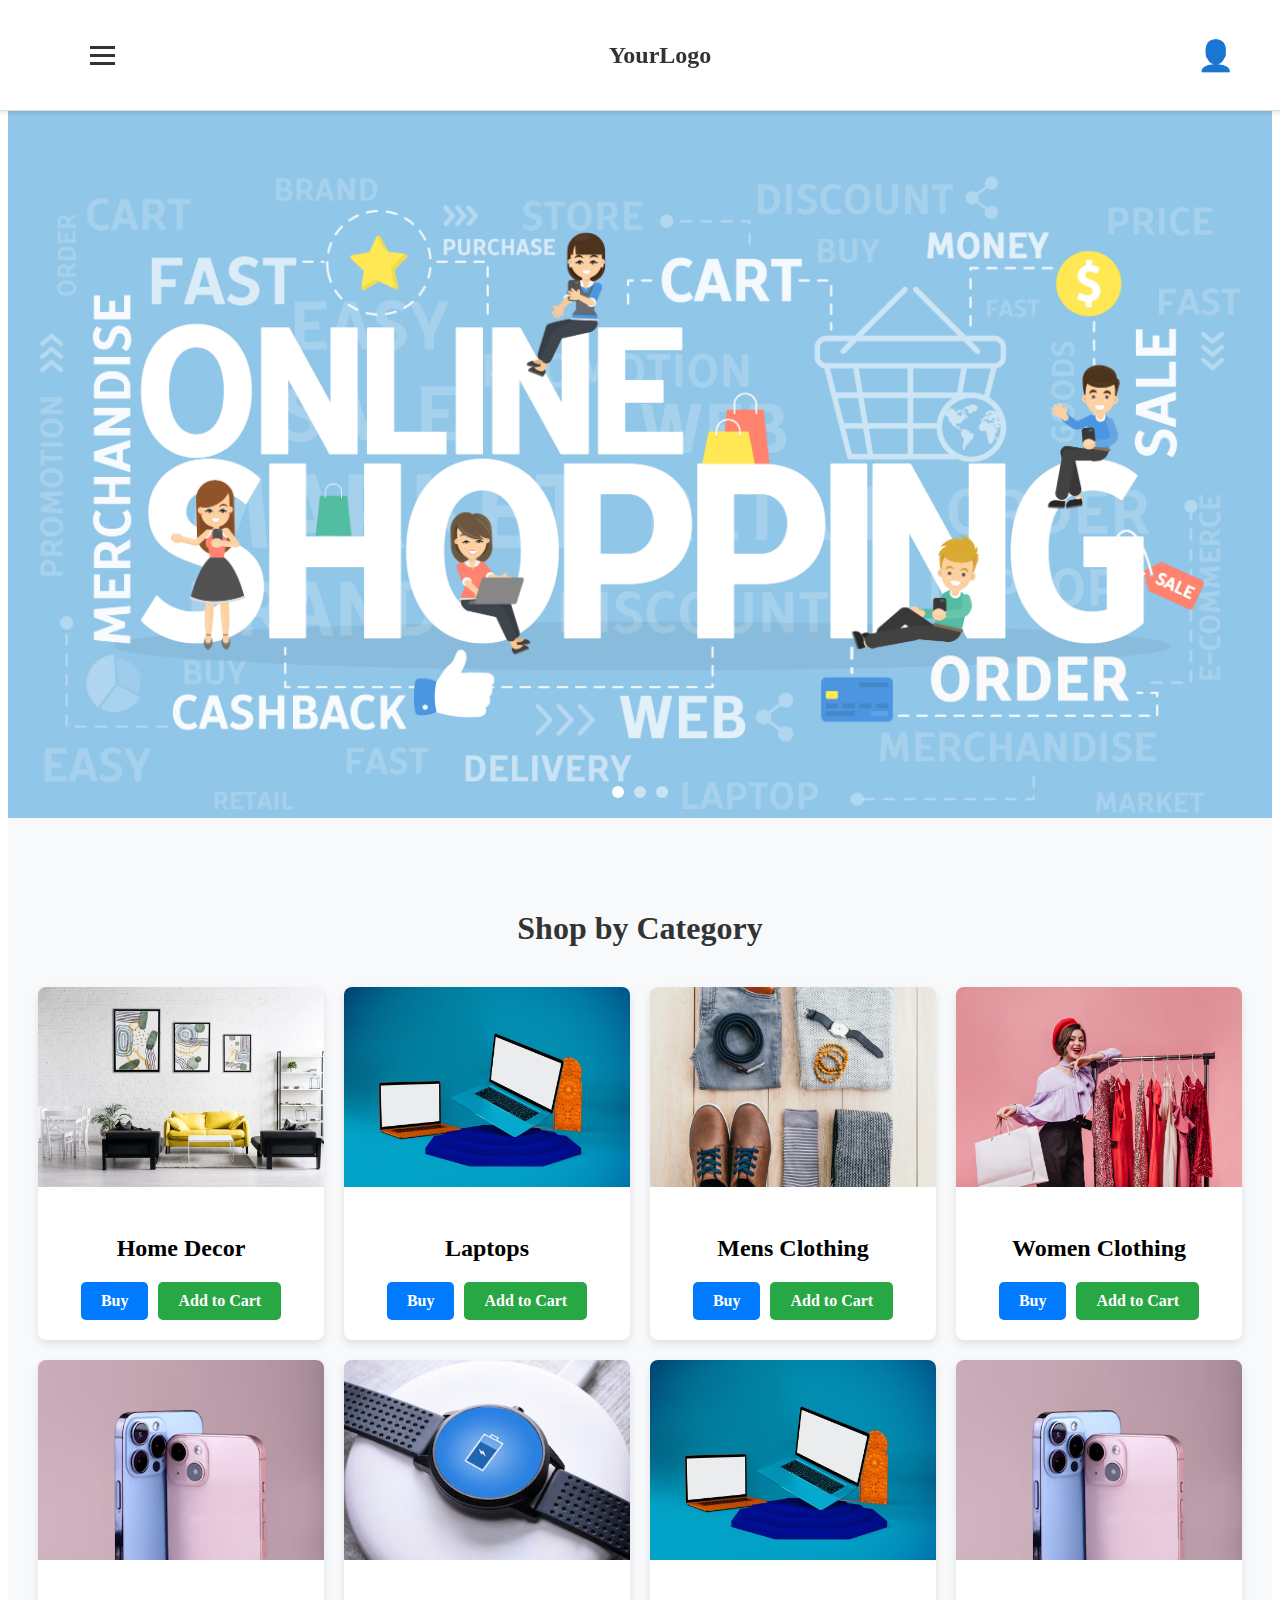
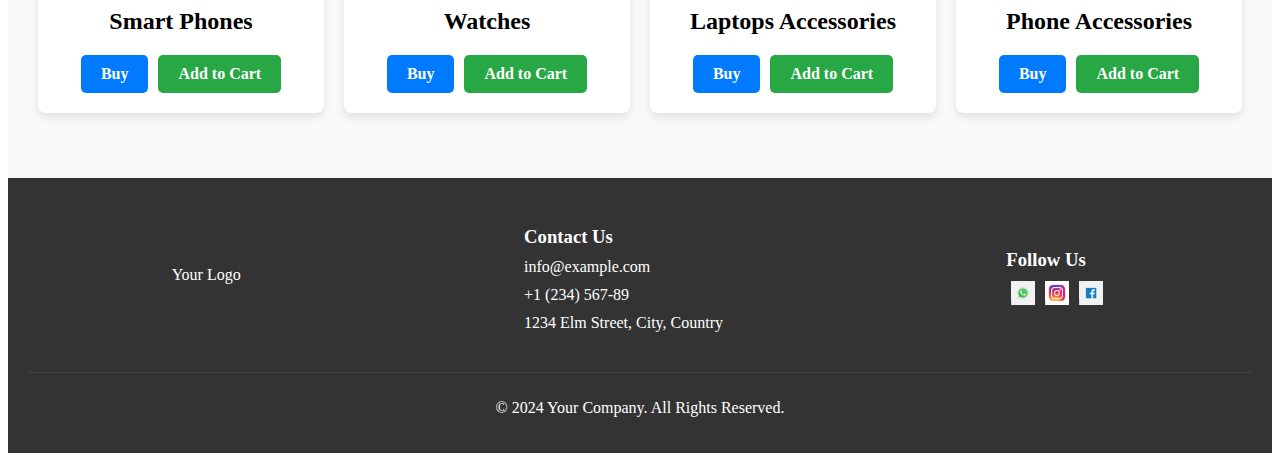
<file: Template-1/index.html>
<!DOCTYPE html>
<html lang="en">

<head>
    <meta charset="UTF-8">
    <meta name="viewport" content="width=device-width, initial-scale=1.0">
    <title>Shopping Website</title>
    <link rel="stylesheet" href="navbar.css">
    <link rel="stylesheet" href="hero_section.css">
    <link rel="stylesheet" href="category.css">
    <link rel="stylesheet" href="footer.css">
</head>

<body>

    <nav class="navbar">
        <div class="navbar-container">
          <!-- Hamburger Menu Button -->
          <button class="hamburger" aria-label="Toggle navigation">
            <span class="bar"></span>
            <span class="bar"></span>
            <span class="bar"></span>
          </button>
      
          <!-- Logo in the Center -->
          <a href="/" class="logo">YourLogo</a>
      
          <!-- Profile Icon with Dropdown -->
          <div class="profile-container">
            <button class="profile-icon" aria-label="User menu">
              👤
            </button>
            <div class="profile-dropdown">
              <a href="/account">Your Account</a>
              <a href="/settings">Settings</a>
              <a href="/orders">Orders</a>
              <a href="/payment">Payment</a>
              <a href="/help">Help</a>
            </div>
          </div>
        </div>
      
        <!-- Mobile Menu -->
        <div class="mobile-menu">
          <input type="text" placeholder="Search..." class="search-bar mobile">
          <ul class="mobile-nav-links">
            <li><a href="/index.html">Home</a></li>
            <li><a href="/shopping.html">Shopping</a></li>
            <li><a href="/about.html">About</a></li>
            <li><a href="/contact-us.html">Contact-us</a></li>
          </ul>
          <div class="mobile-search-cart-account">
            <a href="/cart" class="icon cart-icon">🛒</a>
            <a href="/account" class="icon account-icon">👤</a>
          </div>
        </div>
      </nav>
      
    <section class="hero">
        <!-- Slider Container -->
        <div class="slider">
          <div class="slide" style="background-image: url('bg/b1.jpg');"></div>
          <div class="slide" style="background-image: url('bg/b2.jpg');"></div>
          <div class="slide" style="background-image: url('bg/b3.jpg');"></div>
        </div>
        <!-- Bottom Navigation -->
        <div class="slider-nav">
          <span class="nav-dot active" data-slide="0"></span>
          <span class="nav-dot" data-slide="1"></span>
          <span class="nav-dot" data-slide="2"></span>
        </div>
      </section>


      <!--   CATEGORY SECTIONS    -->
      <section class="category-section">
        <h2 class="section-heading">Shop by Category</h2>
        <div class="categories">
          <!-- Category Item -->
          <div class="category-item">
            <img src="category_icons/home-decor.png" alt="Category 1" class="category-image">
            <div class="category-info">
              <h3 class="category-title">Home Decor</h3>
              <div class="category-buttons">
                <a href="#" class="btn buy-btn">Buy</a>
                <a href="#" class="btn cart-btn">Add to Cart</a>
              </div>
            </div>
          </div>
          <!-- Repeat for 10 categories -->
          <div class="category-item">
            <img src="category_icons/laptop.png" alt="Category 2" class="category-image">
            <div class="category-info">
              <h3 class="category-title">Laptops</h3>
              <div class="category-buttons">
                <a href="#" class="btn buy-btn">Buy</a>
                <a href="#" class="btn cart-btn">Add to Cart</a>
              </div>
            </div>
          </div>
          <!-- ... Continue for all 10 categories ... -->
          <div class="category-item">
            <img src="category_icons/mens-clothes.png" alt="Category 3" class="category-image">
            <div class="category-info">
              <h3 class="category-title">Mens Clothing</h3>
              <div class="category-buttons">
                <a href="#" class="btn buy-btn">Buy</a>
                <a href="#" class="btn cart-btn">Add to Cart</a>
              </div>
            </div>
          </div>
          <div class="category-item">
            <img src="category_icons/women_clothes.png" alt="Category 4" class="category-image">
            <div class="category-info">
              <h3 class="category-title">Women Clothing</h3>
              <div class="category-buttons">
                <a href="#" class="btn buy-btn">Buy</a>
                <a href="#" class="btn cart-btn">Add to Cart</a>
              </div>
            </div>
          </div>
          <div class="category-item">
            <img src="category_icons/phone.png" alt="Category 5" class="category-image">
            <div class="category-info">
              <h3 class="category-title">Smart Phones</h3>
              <div class="category-buttons">
                <a href="#" class="btn buy-btn">Buy</a>
                <a href="#" class="btn cart-btn">Add to Cart</a>
              </div>
            </div>
          </div>
          <div class="category-item">
            <img src="category_icons/watches.png" alt="Category 6" class="category-image">
            <div class="category-info">
              <h3 class="category-title">Watches</h3>
              <div class="category-buttons">
                <a href="#" class="btn buy-btn">Buy</a>
                <a href="#" class="btn cart-btn">Add to Cart</a>
              </div>
            </div>
          </div>
          <div class="category-item">
            <img src="category_icons/laptop.png" alt="Category 7" class="category-image">
            <div class="category-info">
              <h3 class="category-title">Laptops Accessories</h3>
              <div class="category-buttons">
                <a href="#" class="btn buy-btn">Buy</a>
                <a href="#" class="btn cart-btn">Add to Cart</a>
              </div>
            </div>
          </div>
          <div class="category-item">
            <img src="category_icons/phone.png" alt="Category 8" class="category-image">
            <div class="category-info">
              <h3 class="category-title">Phone Accessories</h3>
              <div class="category-buttons">
                <a href="#" class="btn buy-btn">Buy</a>
                <a href="#" class="btn cart-btn">Add to Cart</a>
              </div>
            </div>
          </div>
        </div>
      </section>




 <!-- Footer -->
<footer class="footer">
    <div class="footer-content">
      <!-- Brand Logo -->
      <div class="footer-logo">Your Logo
        <!-- <a href="#">
          <img src="icons/fb.png your-logo.png" alt="Brand Logo" class="logo-image">
        </a> -->
      </div>
  
      <!-- Contact Information -->
      <div class="footer-contact">
        <h3>Contact Us</h3>
        <ul class="contact-list">
          <li><a href="mailto:info@example.com">info@example.com</a></li>
          <li><a href="tel:+123456789">+1 (234) 567-89</a></li>
          <li><a href="#">1234 Elm Street, City, Country</a></li>
        </ul>
      </div>
  
      <!-- Social Media Links -->
      <div class="footer-social">
        <h3>Follow Us</h3>
        <ul class="social-links">
          <li><a href="https://facebook.com" target="_blank" aria-label="Facebook"><img class="image" src="icons/whatsapp.png" alt="Facebook"></a></li>
          <li><a href="https://twitter.com" target="_blank" aria-label="Twitter"><img class="image" src="icons/insta.png " alt="Twitter"></a></li>
          <li><a href="https://instagram.com" target="_blank" aria-label="Instagram"><img class="image" src="icons/fb.png " alt="Instagram"></a></li>
          </ul>
      </div>
    </div>
  
    <!-- Footer Bottom -->
    <div class="footer-bottom">
      <p>&copy; 2024 Your Company. All Rights Reserved.</p>
    </div>
  </footer>
  
  
  

    <script src="scripts.js"></script>
    </body\>

</html>
</file>
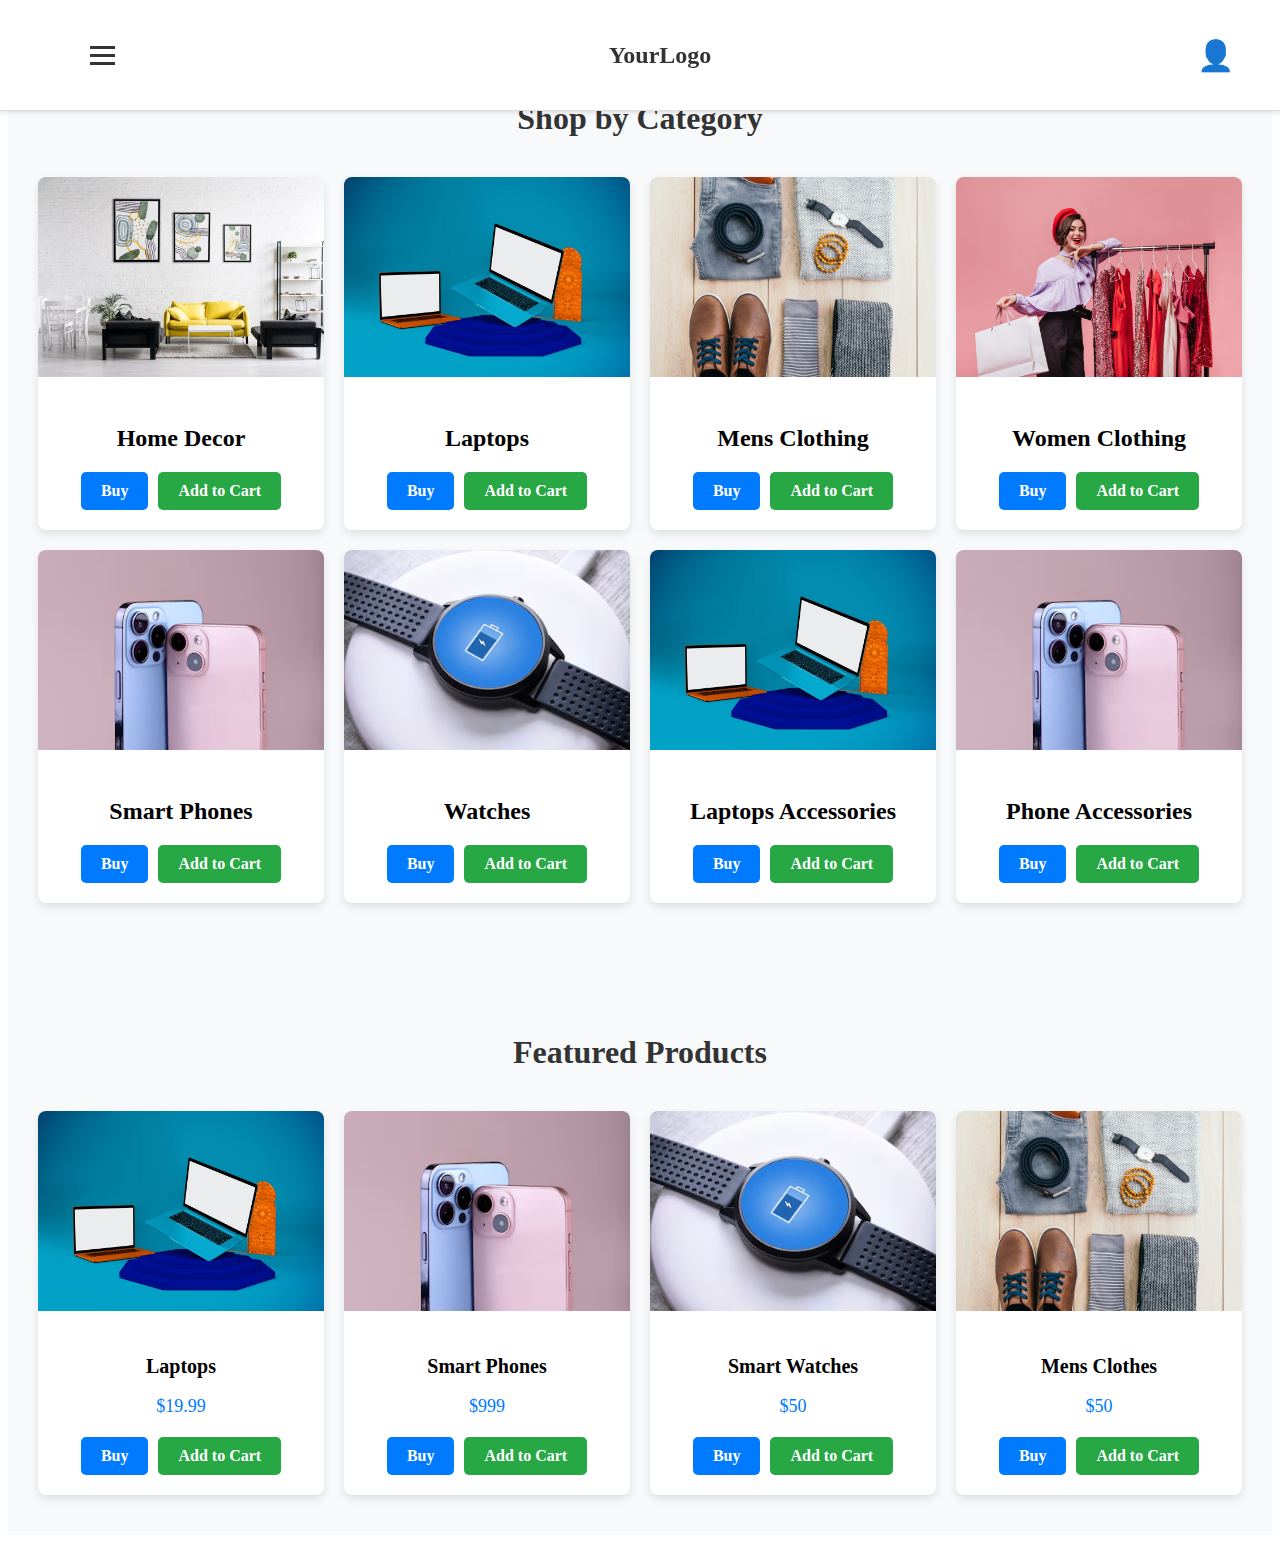
<file: Template-1/shopping.html>
<!DOCTYPE html>
<html lang="en">

<head>
    <meta charset="UTF-8">
    <meta name="viewport" content="width=device-width, initial-scale=1.0">
    <title>Shopping </title>

    <link rel="stylesheet" href="navbar.css">
    <link rel="stylesheet" href="hero_section.css">
    <link rel="stylesheet" href="category.css">
    <link rel="stylesheet" href="footer.css">
</head>

<body>
    <nav class="navbar">
        <div class="navbar-container">
            <!-- Hamburger Menu Button -->
            <button class="hamburger" aria-label="Toggle navigation">
                <span class="bar"></span>
                <span class="bar"></span>
                <span class="bar"></span>
            </button>

            <!-- Logo in the Center -->
            <a href="/" class="logo">YourLogo</a>

            <!-- Profile Icon with Dropdown -->
            <div class="profile-container">
                <button class="profile-icon" aria-label="User menu">
                    👤
                </button>
                <div class="profile-dropdown">
                    <a href="/account">Your Account</a>
                    <a href="/settings">Settings</a>
                    <a href="/orders">Orders</a>
                    <a href="/payment">Payment</a>
                    <a href="/help">Help</a>
                </div>
            </div>
        </div>

        <!-- Mobile Menu -->
        <div class="mobile-menu">
            <input type="text" placeholder="Search..." class="search-bar mobile">
            <ul class="mobile-nav-links">
                <li><a href="/index.html">Home</a></li>
                <li><a href="/shopping.html">Shopping</a></li>
                <li><a href="/about.html">About</a></li>
                <li><a href="/contact-us.html">Contact-us</a></li>
            </ul>
            <div class="mobile-search-cart-account">
                <a href="/cart" class="icon cart-icon">🛒</a>
                <a href="/account" class="icon account-icon">👤</a>
            </div>
        </div>
    </nav>
    <!--   CATEGORY SECTIONS    -->
    <section class="category-section">
        <h2 class="section-heading">Shop by Category</h2>
        <div class="categories">
            <!-- Category Item -->
            <div class="category-item">
                <img src="category_icons/home-decor.png" alt="Category 1" class="category-image">
                <div class="category-info">
                    <h3 class="category-title">Home Decor</h3>
                    <div class="category-buttons">
                        <a href="#" class="btn buy-btn">Buy</a>
                        <a href="#" class="btn cart-btn">Add to Cart</a>
                    </div>
                </div>
            </div>
            <!-- Repeat for 10 categories -->
            <div class="category-item">
                <img src="category_icons/laptop.png" alt="Category 2" class="category-image">
                <div class="category-info">
                    <h3 class="category-title">Laptops</h3>
                    <div class="category-buttons">
                        <a href="#" class="btn buy-btn">Buy</a>
                        <a href="#" class="btn cart-btn">Add to Cart</a>
                    </div>
                </div>
            </div>
            <!-- ... Continue for all 10 categories ... -->
            <div class="category-item">
                <img src="category_icons/mens-clothes.png" alt="Category 3" class="category-image">
                <div class="category-info">
                    <h3 class="category-title">Mens Clothing</h3>
                    <div class="category-buttons">
                        <a href="#" class="btn buy-btn">Buy</a>
                        <a href="#" class="btn cart-btn">Add to Cart</a>
                    </div>
                </div>
            </div>
            <div class="category-item">
                <img src="category_icons/women_clothes.png" alt="Category 4" class="category-image">
                <div class="category-info">
                    <h3 class="category-title">Women Clothing</h3>
                    <div class="category-buttons">
                        <a href="#" class="btn buy-btn">Buy</a>
                        <a href="#" class="btn cart-btn">Add to Cart</a>
                    </div>
                </div>
            </div>
            <div class="category-item">
                <img src="category_icons/phone.png" alt="Category 5" class="category-image">
                <div class="category-info">
                    <h3 class="category-title">Smart Phones</h3>
                    <div class="category-buttons">
                        <a href="#" class="btn buy-btn">Buy</a>
                        <a href="#" class="btn cart-btn">Add to Cart</a>
                    </div>
                </div>
            </div>
            <div class="category-item">
                <img src="category_icons/watches.png" alt="Category 6" class="category-image">
                <div class="category-info">
                    <h3 class="category-title">Watches</h3>
                    <div class="category-buttons">
                        <a href="#" class="btn buy-btn">Buy</a>
                        <a href="#" class="btn cart-btn">Add to Cart</a>
                    </div>
                </div>
            </div>
            <div class="category-item">
                <img src="category_icons/laptop.png" alt="Category 7" class="category-image">
                <div class="category-info">
                    <h3 class="category-title">Laptops Accessories</h3>
                    <div class="category-buttons">
                        <a href="#" class="btn buy-btn">Buy</a>
                        <a href="#" class="btn cart-btn">Add to Cart</a>
                    </div>
                </div>
            </div>
            <div class="category-item">
                <img src="category_icons/phone.png" alt="Category 8" class="category-image">
                <div class="category-info">
                    <h3 class="category-title">Phone Accessories</h3>
                    <div class="category-buttons">
                        <a href="#" class="btn buy-btn">Buy</a>
                        <a href="#" class="btn cart-btn">Add to Cart</a>
                    </div>
                </div>
            </div>
        </div>
    </section>


    <!-- Products displayed -->
    <section class="product-section">
        <h2 class="section-heading">Featured Products</h2>
        <div class="product-grid">
            <!-- Product Item -->
            <div class="product-item">
                <img src="category_icons/laptop.png" alt="Laptops" class="product-image">
                <div class="product-info">
                    <h3 class="product-title">Laptops</h3>
                    <p class="product-price">$19.99</p>
                    <div class="product-buttons">
                        <a href="#" class="btn buy-btn">Buy</a>
                        <a href="#" class="btn cart-btn">Add to Cart</a>
                    </div>
                </div>
            </div>

            <!-- Repeat for each product, ensuring each one is inside its own product-item div -->
            <div class="product-item">
                <img src="category_icons/phone.png" alt="Smart Phones" class="product-image">
                <div class="product-info">
                    <h3 class="product-title">Smart Phones</h3>
                    <p class="product-price">$999</p>
                    <div class="product-buttons">
                        <a href="#" class="btn buy-btn">Buy</a>
                        <a href="#" class="btn cart-btn">Add to Cart</a>
                    </div>
                </div>
            </div>

            <div class="product-item">
                <img src="category_icons/watches.png" alt="Smart Watches" class="product-image">
                <div class="product-info">
                    <h3 class="product-title">Smart Watches</h3>
                    <p class="product-price">$50</p>
                    <div class="product-buttons">
                        <a href="#" class="btn buy-btn">Buy</a>
                        <a href="#" class="btn cart-btn">Add to Cart</a>
                    </div>
                </div>
            </div>

            <div class="product-item">
                <img src="category_icons/mens-clothes.png" alt="Mens Clothes" class="product-image">
                <div class="product-info">
                    <h3 class="product-title">Mens Clothes</h3>
                    <p class="product-price">$50</p>
                    <div class="product-buttons">
                        <a href="#" class="btn buy-btn">Buy</a>
                        <a href="#" class="btn cart-btn">Add to Cart</a>
                    </div>
                </div>
            </div>
    </section>

    <script src="scripts.js"></script>
</body>

</html>
</file>
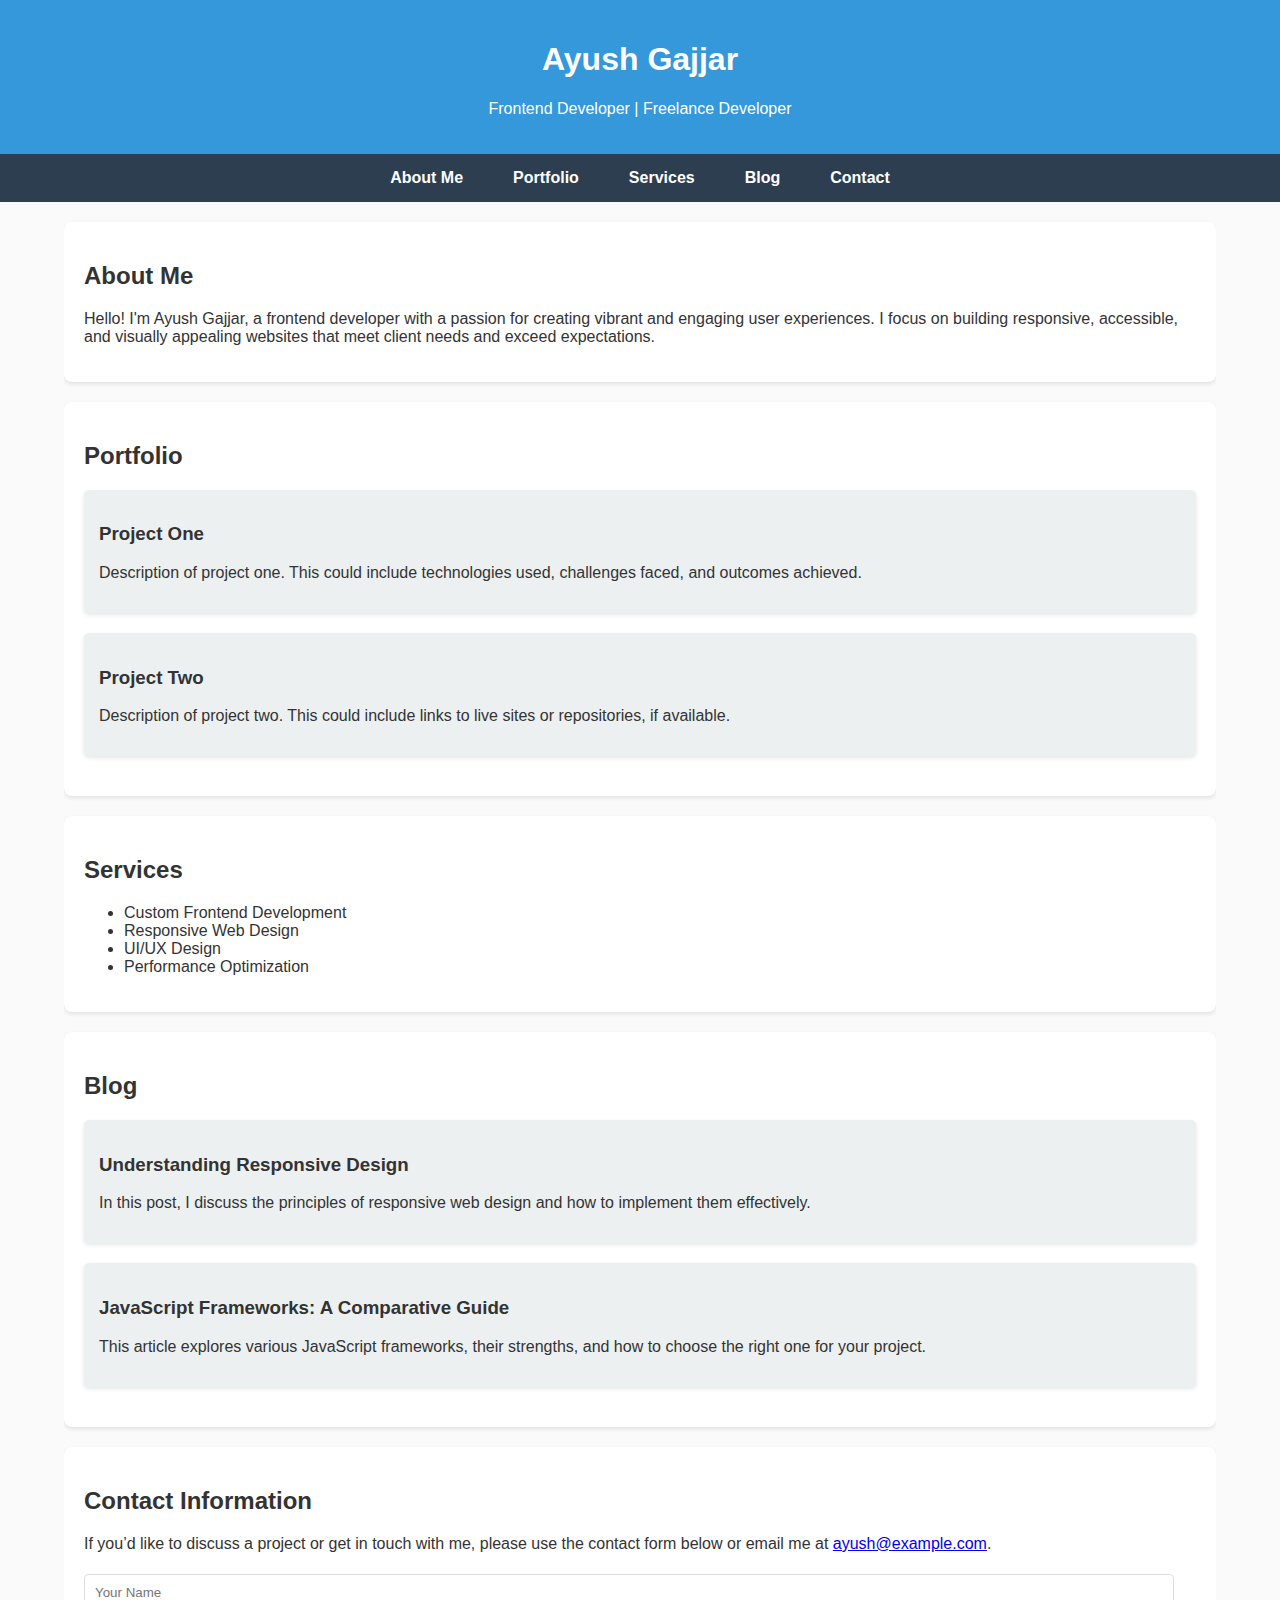
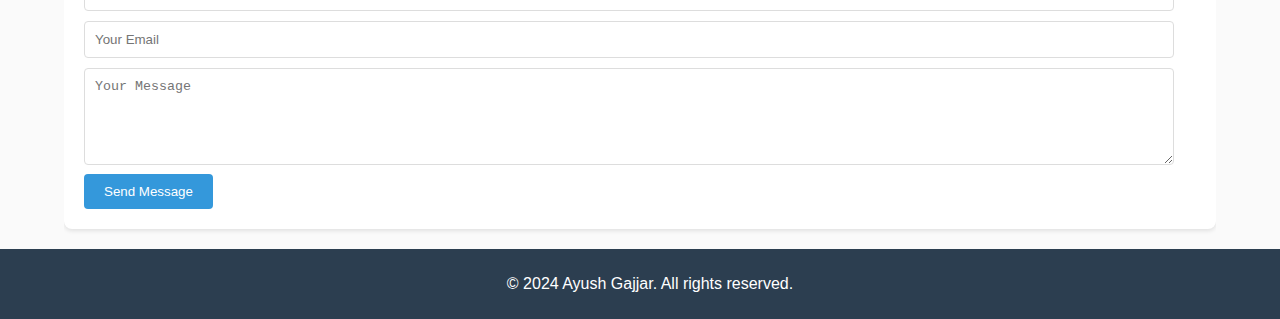
<file: Template-2_portfolio/dem.html>
<!DOCTYPE html>
<html lang="en">
<head>
    <meta charset="UTF-8">
    <meta name="viewport" content="width=device-width, initial-scale=1.0">
    <title>Ayush Gajjar - Frontend Developer</title>
    <style>
        body {
            font-family: Arial, sans-serif;
            margin: 0;
            padding: 0;
            color: #333;
            background-color: #fafafa;
        }
        header {
            background-color: #3498db;
            color: white;
            padding: 20px;
            text-align: center;
        }
        nav {
            display: flex;
            justify-content: center;
            background-color: #2c3e50;
        }
        nav a {
            color: white;
            padding: 15px 25px;
            text-decoration: none;
            text-align: center;
            font-weight: bold;
        }
        nav a:hover {
            background-color: #34495e;
        }
        .container {
            width: 90%;
            max-width: 1200px;
            margin: auto;
            overflow: hidden;
        }
        section {
            padding: 20px;
            background: white;
            margin: 20px 0;
            border-radius: 8px;
            box-shadow: 0 2px 4px rgba(0, 0, 0, 0.1);
        }
        .portfolio-item, .blog-post {
            margin-bottom: 20px;
            padding: 15px;
            background: #ecf0f1;
            border-radius: 5px;
            box-shadow: 0 2px 4px rgba(0, 0, 0, 0.1);
        }
        footer {
            background-color: #2c3e50;
            color: white;
            text-align: center;
            padding: 10px;
            position: relative;
            bottom: 0;
            width: 100%;
        }
        .contact-form input, .contact-form textarea {
            width: calc(100% - 22px);
            padding: 10px;
            margin: 5px 0;
            border: 1px solid #ddd;
            border-radius: 4px;
            box-sizing: border-box;
        }
        .contact-form button {
            background-color: #3498db;
            color: white;
            padding: 10px 20px;
            border: none;
            border-radius: 4px;
            cursor: pointer;
        }
        .contact-form button:hover {
            background-color: #2980b9;
        }
        @media (max-width: 768px) {
            nav {
                flex-direction: column;
            }
            nav a {
                padding: 10px;
                font-size: 14px;
            }
            .container {
                width: 100%;
            }
        }
    </style>
</head>
<body>
    <header>
        <h1>Ayush Gajjar</h1>
        <p>Frontend Developer | Freelance Developer</p>
    </header>
    
    <nav>
        <a href="#about">About Me</a>
        <a href="#portfolio">Portfolio</a>
        <a href="#services">Services</a>
        <a href="#blog">Blog</a>
        <a href="#contact">Contact</a>
    </nav>

    <div class="container">
        <section id="about">
            <h2>About Me</h2>
            <p>Hello! I'm Ayush Gajjar, a frontend developer with a passion for creating vibrant and engaging user experiences. I focus on building responsive, accessible, and visually appealing websites that meet client needs and exceed expectations.</p>
        </section>

        <section id="portfolio">
            <h2>Portfolio</h2>
            <div class="portfolio-item">
                <h3>Project One</h3>
                <p>Description of project one. This could include technologies used, challenges faced, and outcomes achieved.</p>
            </div>
            <div class="portfolio-item">
                <h3>Project Two</h3>
                <p>Description of project two. This could include links to live sites or repositories, if available.</p>
            </div>
            <!-- Add more portfolio items as needed -->
        </section>

        <section id="services">
            <h2>Services</h2>
            <ul>
                <li>Custom Frontend Development</li>
                <li>Responsive Web Design</li>
                <li>UI/UX Design</li>
                <li>Performance Optimization</li>
                <!-- Add more services as needed -->
            </ul>
        </section>

        <section id="blog">
            <h2>Blog</h2>
            <div class="blog-post">
                <h3>Understanding Responsive Design</h3>
                <p>In this post, I discuss the principles of responsive web design and how to implement them effectively.</p>
            </div>
            <div class="blog-post">
                <h3>JavaScript Frameworks: A Comparative Guide</h3>
                <p>This article explores various JavaScript frameworks, their strengths, and how to choose the right one for your project.</p>
            </div>
            <!-- Add more blog posts as needed -->
        </section>

        <section id="contact">
            <h2>Contact Information</h2>
            <p>If you’d like to discuss a project or get in touch with me, please use the contact form below or email me at <a href="mailto:ayush@example.com">ayush@example.com</a>.</p>
            <form class="contact-form" action="#" method="post">
                <input type="text" name="name" placeholder="Your Name" required>
                <input type="email" name="email" placeholder="Your Email" required>
                <textarea name="message" rows="5" placeholder="Your Message" required></textarea>
                <button type="submit">Send Message</button>
            </form>
        </section>
    </div>

    <footer>
        <p>&copy; 2024 Ayush Gajjar. All rights reserved.</p>
    </footer>
</body>
</html>
</file>
<file: Template-1/navbar.css>
/* General navbar styles */
.navbar {
  position: fixed;
  width: 100%;
  height: 10vh;
  top: 0;
  left: 0;
  background: #fff;
  border-bottom: 1px solid #ddd;
  box-shadow: 0 2px 4px rgba(0, 0, 0, 0.1);
  padding: 10px 20px;
  display: flex;
  align-items: center;
  z-index: 1000;
}

/* Navbar Container for Flex Layout */
.navbar-container {
  display: flex;
  align-items: center;
  width: 100%;
  max-width: 1200px;
  /* Adjust as needed */
  margin: 0 auto;
  position: relative;
}

/* Logo in the Center */
.logo {
  font-size: 24px;
  font-weight: bold;
  color: #333;
  text-decoration: none;
  position: absolute;
  left: 50%;
  transform: translateX(-50%);
  white-space: nowrap;
  /* Prevent text wrapping */
}

/* Hamburger Menu */
.hamburger {
  background: none;
  border: none;
  cursor: pointer;
  padding: 10px;
  position: absolute;
  left: 20px;
  z-index: 1;
}

.hamburger .bar {
  display: block;
  width: 25px;
  height: 3px;
  background: #333;
  margin: 5px 0;
  transition: 0.3s;
}

/* Profile Icon with Dropdown */
.profile-container {
  position: absolute;
  right: 20px;
  display: flex;
  align-items: center;
  gap: 10px;
}

.profile-icon {
  background: none;
  border: none;
  cursor: pointer;
  font-size: 30px;
  color: #333;
  position: relative;
}


.profile-dropdown {
  width: 15vw;
  height: 25vh;
  display: none;
  position: absolute;
  top: 36px;
  right: -160px;
  background: #fff;
  border: 1px solid #ddd;
  box-shadow: 0 2px 4px rgba(0, 0, 0, 0.1);
  border-radius: 4px;
  padding: 10px;
  z-index: 1;
}
.profile-dropdown.visible {
  display: block;
}

.profile-dropdown a {

  display: block;
  color: #333;
  text-decoration: none;
  padding: 10px;
}

.profile-dropdown a:hover {
  background: #f1f1f1;
}

.profile-icon:hover .profile-dropdown {
  display: block;
}

/* Mobile Menu */
.mobile-menu {
  display: none;
  background: #fff;
  position: absolute;
  top: 62px;
  /* Adjust based on navbar height */
  left: 0;
  right: 0;
  width: 90%;
  box-shadow: 0 2px 4px rgba(0, 0, 0, 0.1);
  padding: 10px;
}

.mobile-menu .search-bar.mobile {
  width: 97%;
  margin-bottom: 10px;
}

.mobile-nav-links {
  list-style: none;
  padding: 0;
  margin: 0;
}

.mobile-nav-links li {
  padding: 10px 0;
}

.mobile-nav-links li a {
  text-decoration: none;
  color: #333;
  font-size: 18px;
  display: block;
}

.mobile-nav-links li a:hover {
  color: #007bff;
}

.mobile-search-cart-account {
  display: flex;
  justify-content: space-between;
  margin-top: 10px;
}

/* Mobile Menu Toggle */
.mobile-menu.active {
  display: block;
}

/* Media query for responsiveness */
@media (max-width: 768px) {
  .navbar {
    padding: 10px;
  }

  .mobile-search-cart-account {
    font-size: 25px;
    width: 100vw;
    display: flex;
    justify-content: space-evenly;
    margin-top: 10px;
  }

  .profile-icon {
    background: none;
    border: none;
    cursor: pointer;
    font-size: 20px;
    color: #333;
    position: relative;
  }


  .logo {
    margin: auto;
    position: static;
    transform: none;
  }

  .hamburger {
    display: block;
  }

  .profile-container {
    display: none;
    /* Hide profile icon in mobile view */
  }

  .mobile-menu.active {
    display: block;
  }
}
</file>
<file: Template-1/hero_section.css>
/* Hero Section Styles */
.hero {
    position: relative;
    overflow: hidden;
    width: 100%;
    height: 90vh;
    display: flex;
    align-items: center;
    justify-content: center;
}

/* Slider Container */
.slider {
    display: flex;
    transition: transform 0.5s ease-in-out;
    width: 300%;
    /* Three slides */
    height: 100%;
}

/* Individual Slide */
.slide {
    margin-top: 85px;
    background-repeat: no-repeat;
    flex: 1 0 100%;
    background-size: cover;
    background-position: center;
    height: 100%;
    min-height: 70%;
    /* Ensure slides cover the full height */
}

/* Slider Navigation */
.slider-nav {
    position: absolute;
    bottom: 20px;
    left: 50%;
    transform: translateX(-50%);
    display: flex;
    gap: 10px;
}

.nav-dot {
    width: 12px;
    height: 12px;
    background-color: #fff;
    border-radius: 50%;
    cursor: pointer;
    opacity: 0.5;
    transition: opacity 0.3s;
}

.nav-dot.active {
    opacity: 1;
}

/* Responsive Design */
@media (max-width: 768px) {
    .slide {
        height: 38vh;
        /* Adjust height on smaller screens if needed */
    }
    .hero {
        position: relative;
        overflow: hidden;
        width: 100%;
        height: 60vh;
        display: flex;
        align-items: center;
        justify-content: center;
    }
}
</file>
<file: Template-1/category.css>
/* Category Section Styles */
.category-section {
    padding: 65px 20px;
    background-color: #f8f9fa;
  }
  
  .section-heading {
    text-align: center;
    font-size: 2rem;
    margin-bottom: 40px;
    color: #333;
  }
  
  .categories {
    display: flex;
    flex-wrap: wrap;
    gap: 20px;
    justify-content: center;
  }
  
  .category-item {
    background-color: #fff;
    border-radius: 8px;
    overflow: hidden;
    width: calc(25% - 20px); /* Adjust width based on the number of categories per row */
    box-shadow: 0 4px 8px rgba(0, 0, 0, 0.1);
    transition: transform 0.3s ease-in-out;
  }
  
  .category-item:hover {
    transform: translateY(-5px);
  }
  
  .category-image {
    width: 100%;
    height: 200px; /* Fixed height for images */
    object-fit: cover; /* Ensure images cover the area without distortion */
  }
  
  .category-info {
    padding: 20px;
    text-align: center;
  }
  
  .category-title {
    font-size: 1.5rem;
    margin-bottom: 20px;
  }
  
  .category-buttons {
    display: flex;
    justify-content: center;
    gap: 10px;
  }
  
  .btn {
    display: inline-block;
    padding: 10px 20px;
    font-size: 1rem;
    font-weight: bold;
    text-decoration: none;
    border-radius: 5px;
    transition: background-color 0.3s, color 0.3s;
    color: #fff;
  }
  
  .buy-btn {
    background-color: #007bff;
  }
  
  .buy-btn:hover {
    background-color: #0056b3;
  }
  
  .cart-btn {
    background-color: #28a745;
  }
  
  .cart-btn:hover {
    background-color: #218838;
  }
  
  /* Responsive Styles */
  @media (max-width: 1024px) {
    .category-item {
      width: calc(33.333% - 20px); /* Three categories per row on medium screens */
    }
  }
  
  @media (max-width: 768px) {
    .category-item {
      width: calc(50% - 20px); /* Two categories per row on small screens */
    }
  }
  
  @media (max-width: 480px) {
    .category-item {
      width: 100%; /* One category per row on extra small screens */
    }
  }

  

/* ========================================================================================================*/


  /* Product Section Styles */
.product-section {
    padding: 40px 20px;
    background-color: #f8f9fa;
  }
  
  .section-heading {
    text-align: center;
    font-size: 2rem;
    margin-bottom: 40px;
    color: #333;
  }
  
  .product-grid {
    display: flex;
    flex-wrap: wrap;
    gap: 20px;
    justify-content: center;
  }
  
  .product-item {
    background-color: #fff;
    border-radius: 8px;
    overflow: hidden;
    width: calc(25% - 20px); /* Adjust width based on the number of products per row */
    box-shadow: 0 4px 8px rgba(0, 0, 0, 0.1);
    transition: transform 0.3s ease-in-out, box-shadow 0.3s ease-in-out;
  }
  
  .product-item:hover {
    transform: translateY(-5px);
    box-shadow: 0 6px 12px rgba(0, 0, 0, 0.2);
  }
  
  .product-image {
    width: 100%;
    height: 200px; /* Fixed height for product images */
    object-fit: cover; /* Ensure images cover the area without distortion */
  }
  
  .product-info {
    padding: 20px;
    text-align: center;
  }
  
  .product-title {
    font-size: 1.25rem;
    margin-bottom: 10px;
  }
  
  .product-price {
    font-size: 1.125rem;
    margin-bottom: 20px;
    color: #007bff; /* Accent color for price */
  }
  
  .product-buttons {
    display: flex;
    justify-content: center;
    gap: 10px;
  }
  
  .btn {
    display: inline-block;
    padding: 10px 20px;
    font-size: 1rem;
    font-weight: bold;
    text-decoration: none;
    border-radius: 5px;
    transition: background-color 0.3s, color 0.3s;
    color: #fff;
  }
  
  .buy-btn {
    background-color: #007bff;
  }
  
  .buy-btn:hover {
    background-color: #0056b3;
  }
  
  .cart-btn {
    background-color: #28a745;
  }
  
  .cart-btn:hover {
    background-color: #218838;
  }
  
  /* Responsive Styles */
  @media (max-width: 1024px) {
    .product-item {
      width: calc(33.333% - 20px); /* Three products per row on medium screens */
    }
  }
  
  @media (max-width: 768px) {
    .product-item {
      width: calc(50% - 20px); /* Two products per row on small screens */
    }
  }
  
  @media (max-width: 480px) {
    .product-item {
      width: 100%; /* One product per row on extra small screens */
    }
  }
</file>
<file: Template-1/footer.css>
/* Footer Styles */
.footer {
    background-color: #333;
    color: #fff;
    padding: 20px;
    text-align: center;
  }
  
  .footer-content {
    display: flex;
    flex-direction: column;
    align-items: center;
    gap: 20px;
  }
  
  .footer-logo img {
    max-width: 150px;
  }
  
  .footer-contact,
  .footer-social {
    margin: 10px 0;
  }
  
  .footer-contact h3,
  .footer-social h3 {
    margin-bottom: 10px;
  }
  
  .contact-list,
  .social-links {
    list-style: none;
    padding: 0;
    margin: 0;
  }
  
  .contact-list li,
  .social-links li {
    margin-bottom: 10px;
  }
  
  .contact-list a,
  .social-links a {
    color: #fff;
    text-decoration: none;
  }
  
  .social-links a img {
    width: 24px;
    height: 24px;
    margin: 0 5px;
  }
  
  /* Responsive Styles */
  @media (min-width: 768px) {
    .footer-content {
      flex-direction: row;
      justify-content: space-around;
    }
  
    .footer-logo,
    .footer-contact,
    .footer-social {
      text-align: left;
    }
  
    .social-links {
      display: flex;
      justify-content: center;
    }
    .image {
      width: 30px;
    }
  }
  
  @media (min-width: 1024px) {
    .footer-content {
      max-width: 1200px;
      margin: 0 auto;
    }
  }
  
  .footer-bottom {
    margin-top: 20px;
    border-top: 1px solid #444;
    padding-top: 10px;
  }
</file>
